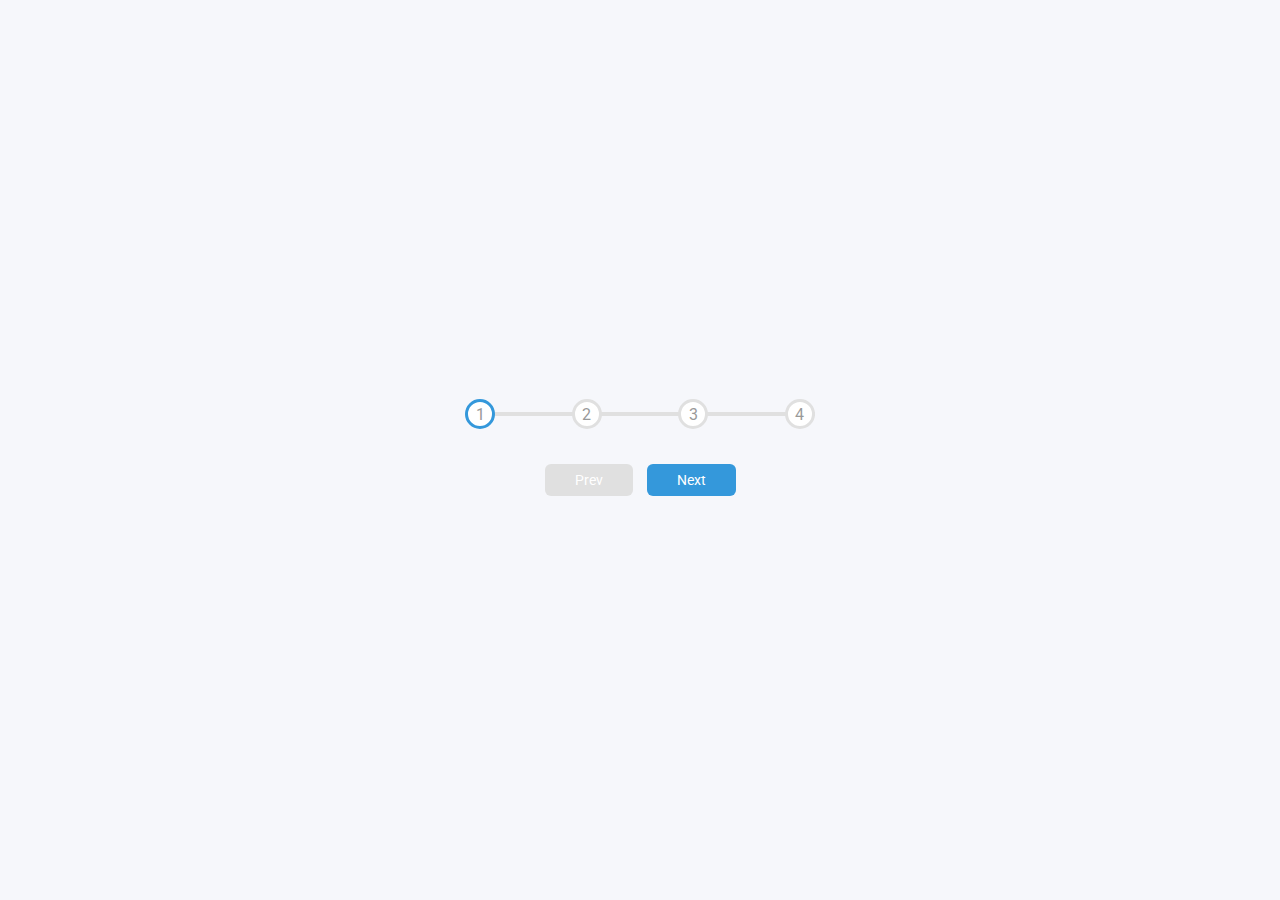
<file: progressBar/index.html>
<!DOCTYPE html>
<html lang="en">
<head>
    <meta charset="UTF-8">
    <meta http-equiv="X-UA-Compatible" content="IE=edge">
    <meta name="viewport" content="width=device-width, initial-scale=1.0">
    <!--CSS Link-->
    <link rel="stylesheet" href="style.css">
    <!--Font Awesome-->
    <title>Progress Steps</title>
</head>

<body>
    
    <div class="container">
        <div class="progress-container">
            <div class="progress" id="progress">
            </div>
            <div class="circle active">1</div>
            <div class="circle">2</div>
            <div class="circle">3</div>
            <div class="circle">4</div>
        </div>
        <button class="btn" id="prev" disabled>Prev</button>
        <button class="btn" id="next">Next</button>

    </div>

    <script src="script.js"></script>
</body>
</html>
</file>
<file: progressBar/style.css>
@import url('https://fonts.googleapis.com/css2?family=Roboto:wght@400;700&display=swap');

*{
    box-sizing: border-box;
}

body{
    background-color: #f6f7fb;
    font-family: 'Roboto', sans-serif;
    display: flex;
    flex-direction: column;
    align-items: center;
    justify-content: center;
    height: 100vh;
    overflow: hidden;
    margin: 0;
}

.container{
    text-align: center;
}

.progress-container{
    display: flex;
    justify-content: space-between;
    position: relative;
    margin-bottom: 30px;
    max-width: 100%;
    width: 350px;
}

.progress-container::before{
    content: '';
    background-color: #e0e0e0;
    position: absolute;
    top: 50%;
    left: 0;
    height: 4px;
    transform: translateY(-50%);
    width: 100%;
    z-index: -1;
    }

.progress{
    background-color: #3498db;
    position: absolute;
    top: 50%;
    left: 0;
    height: 4px;
    transform: translateY(-50%);
    width: 0;
    z-index: -1;
    transition: 0.4s ease;
}

.circle{
    background-color: white;
    color: #999;
    border-radius: 50%;
    height: 30px;
    width: 30px;
    display: flex;
    align-items: center;
    justify-content: center;
    border: 3px solid #e0e0e0;
    transition: 0.4s ease;
}

.circle.active{
    border-color: #3498db;
}

.btn{
    background-color: #3498db;
    color: white;
    border: 0;
    border-radius: 6px;
    font-family: inherit;
    padding: 8px 30px;
    margin: 5px;
    font-size: 14px;
    cursor: pointer;
}

.btn:active{
    transform: scale(0.98);
}

.btn:focus{
    outline: 0;
}

.btn:disabled{
    background-color: #e0e0e0;
    cursor: not-allowed;
}
</file>
